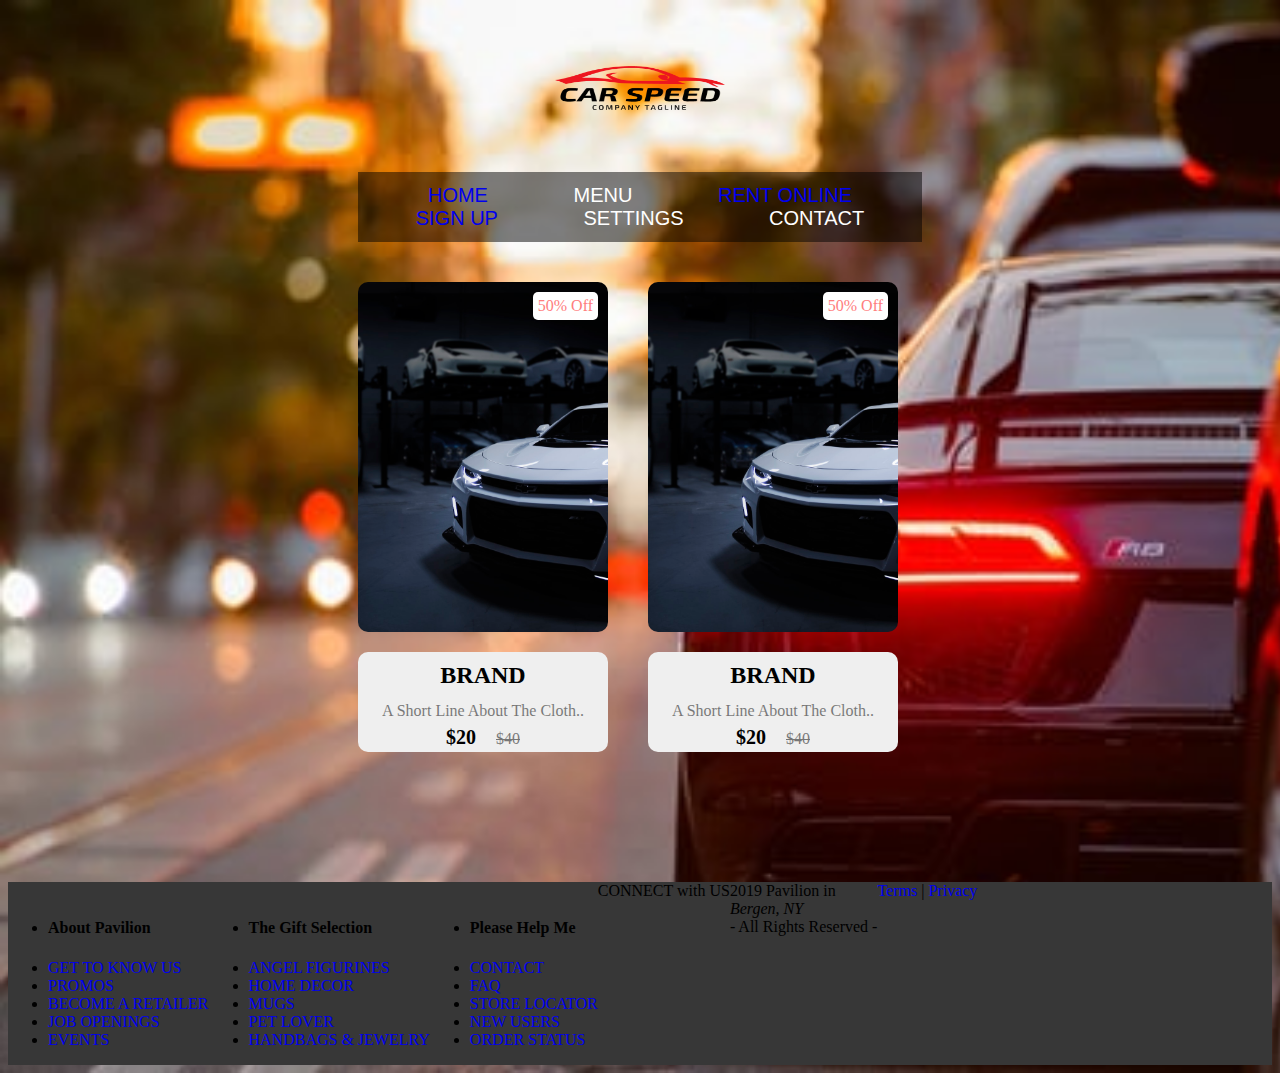
<file: rent.html>
<!DOCTYPE html>
<html lang="en">
<head>
    <meta charset="UTF-8">
    <meta http-equiv="X-UA-Compatible" content="IE=edge">
    <meta name="viewport" content="width=device-width, initial-scale=1.0">
    <link rel="stylesheet" href="stylerent.css">
    <title>Rent</title>
</head>
<body>
    <div class = "container">
        <header>
            <div>
                <img id = "logo" src="car-logo.png" alt="logo">
            </div>
        </header>
        <nav>
            <div>
                <a href="index.html">HOME</a>
                <a href="">MENU</a>
                <a href="rent.html">RENT ONLINE</a>
                <a href="sign up.html">SIGN UP</a>
                <a href="">SETTINGS</a>
                <a href="">CONTACT</a>
            </div>
        </nav>
        <div class="product-container">
            <div class="product-card">
                <div class="product-image">
                    <span class="discount-tag">50% off</span>
                    <img src="car1.jfif" class="product-thumb" alt="">
                    <button class="card-btn">add to whislist</button>
                </div>
                <div class="product-info">
                    <h2 class="product-brand">brand</h2> 
                    <p class="product-short-des">a short line about the cloth..</p>
                    <span class="price">$20</span><span class="actual-price">$40</span>
                </div>
            </div>
            <div class="product-card">
                <div class="product-image">
                    <span class="discount-tag">50% off</span>
                    <img src="car1.jfif" class="product-thumb" alt="">
                    <button class="card-btn">add to whislist</button>
                </div>
                <div class="product-info">
                    <h2 class="product-brand">brand</h2>
                    <p class="product-short-des">a short line about the cloth..</p>
                    <span class="price">$20</span><span class="actual-price">$40</span>
                </div>
            </div>
            <div class="product-card">
                <div class="product-image">
                    <span class="discount-tag">50% off</span>
                    <img src="car1.jfif" class="product-thumb" alt="">
                    <button class="card-btn">add to whislist</button>
                </div>
                <div class="product-info">
                    <h2 class="product-brand">brand</h2>
                    <p class="product-short-des">a short line about the cloth..</p>
                    <span class="price">$20</span><span class="actual-price">$40</span>
                </div>
            </div>
            <div class="product-card">
                <div class="product-image">
                    <span class="discount-tag">50% off</span>
                    <img src="car1.jfif" class="product-thumb" alt="">
                    <button class="card-btn">add to whislist</button>
                </div>
                <div class="product-info">
                    <h2 class="product-brand">brand</h2>
                    <p class="product-short-des">a short line about the cloth..</p>
                    <span class="price">$20</span><span class="actual-price">$40</span>
                </div>
            </div>
            <div class="product-card">
                <div class="product-image">
                    <span class="discount-tag">50% off</span>
                    <img src="car1.jfif" class="product-thumb" alt="">
                    <button class="card-btn">add to whislist</button>
                </div>
                <div class="product-info">
                    <h2 class="product-brand">brand</h2>
                    <p class="product-short-des">a short line about the cloth..</p>
                    <span class="price">$20</span><span class="actual-price">$40</span>
                </div>
            </div>
            <div class="product-card">
                <div class="product-image">
                    <span class="discount-tag">50% off</span>
                    <img src="car1.jfif" class="product-thumb" alt="">
                    <button class="card-btn">add to whislist</button>
                </div>
                <div class="product-info">
                    <h2 class="product-brand">brand</h2>
                    <p class="product-short-des">a short line about the cloth..</p>
                    <span class="price">$20</span><span class="actual-price">$40</span>
                </div>
            </div>
            
        </div>

    </div>
    <footer class="flex-rw">
  
        <ul class="footer-list-top">
          <li>
            <h4 class="footer-list-header">About Pavilion</h4></li>
          <li><a href="/shop/about-mission" class="generic-anchor footer-list-anchor" itemprop="significantLink">GET TO KNOW US</a></li>
          <li><a href="/promos.html" class="generic-anchor footer-list-anchor" itemprop="significantLink">PROMOS</a></li>
          <li><a href="/retailers/new-retailers.html" class="generic-anchor footer-list-anchor" itemprop="significantLink">BECOME A RETAILER</a></li>
      
          <li><a href="/job-openings.html" itemprop="significantLink" class="generic-anchor footer-list-anchor">JOB OPENINGS</a></li>
      
          <li><a href="/shop/about-show-schedule" class="generic-anchor footer-list-anchor" itemprop="significantLink">EVENTS</a></li>
        </ul>
        <ul class="footer-list-top">
          <li>
            <h4 class="footer-list-header">The Gift Selection</h4></li>
      
      
          <li><a href="/Angels/cat/id/70" class="generic-anchor footer-list-anchor">ANGEL FIGURINES</a></li>
          <li><a href="/Home-Decor/cat/id/64" class="generic-anchor footer-list-anchor">HOME DECOR</a></li>
          <li><a href="/Mugs/cat/id/32" class="generic-anchor footer-list-anchor">MUGS</a></li>
          <li><a href="/Pet-Lover/cat/id/108" class="generic-anchor footer-list-anchor">PET LOVER</a></li>
          <li><a href="/Ladies-Accessories/cat/id/117" class="generic-anchor footer-list-anchor" target="_blank">HANDBAGS &amp; JEWELRY</a></li>
        </ul>
        <ul class="footer-list-top">
          <li id="help">
            <h4 class="footer-list-header">Please Help Me</h4></li>
          <li><a href="/shop/about-contact" class="generic-anchor footer-list-anchor" itemprop="significantLink">CONTACT</a></li>
          <li><a href="/faq.html" class="generic-anchor footer-list-anchor" itemprop="significantLink">FAQ</a></li>
          <li id="find-a-store"><a href="/shop/store-locator" class="generic-anchor footer-list-anchor" itemprop="significantLink">STORE LOCATOR</a></li>
          <li id="user-registration"><a href="/shop/user-registration?URL=" class="generic-anchor footer-list-anchor" itemprop="significantLink">NEW USERS</a></li>
          <li id="order-tracking"><a href="/shop/order-status" itemprop="significantLink" class="generic-anchor footer-list-anchor">ORDER STATUS</a></li>
        </ul>
        <section class="footer-social-section flex-rw">
            <span class="footer-social-overlap footer-social-connect">
            CONNECT <span class="footer-social-small">with</span> US
            </span>
            <span class="footer-social-overlap footer-social-icons-wrapper">
            <a href="" class="generic-anchor" target="_blank" title="Pinterest" itemprop="significantLink"></a>
            <a href="" class="generic-anchor" target="_blank" title="Facebook" itemprop="significantLink"></a>
            <a href="" class="generic-anchor" target="_blank" title="Twitter" itemprop="significantLink"></a>
            <a href="" class="generic-anchor" target="_blank" title="Instagram" itemprop="significantLink"></a>
            <a href="" class="generic-anchor" target="_blank" title="Youtube" itemprop="significantLink"></a>
            <a href="" class="generic-anchor" target="_blank" title="Google Plus" itemprop="significantLink"></a>
            </span>
        </section>
        <section class="footer-bottom-section flex-rw">
      <div class="footer-bottom-wrapper">   
      <i class="fa fa-copyright" role="copyright">
       
      </i> 2019 Pavilion in <address class="footer-address" role="company address">Bergen, NY</address><span class="footer-bottom-rights"> - All Rights Reserved - </span>
          </div>
          <div class="footer-bottom-wrapper">
          <a href="/terms-of-use.html" class="generic-anchor" rel="nofollow">Terms</a> | <a href="/privacy-policy.html" class="generic-anchor" rel="nofollow">Privacy</a>
            </div>
        </section>
      </footer>
</body>
</html>
</file>
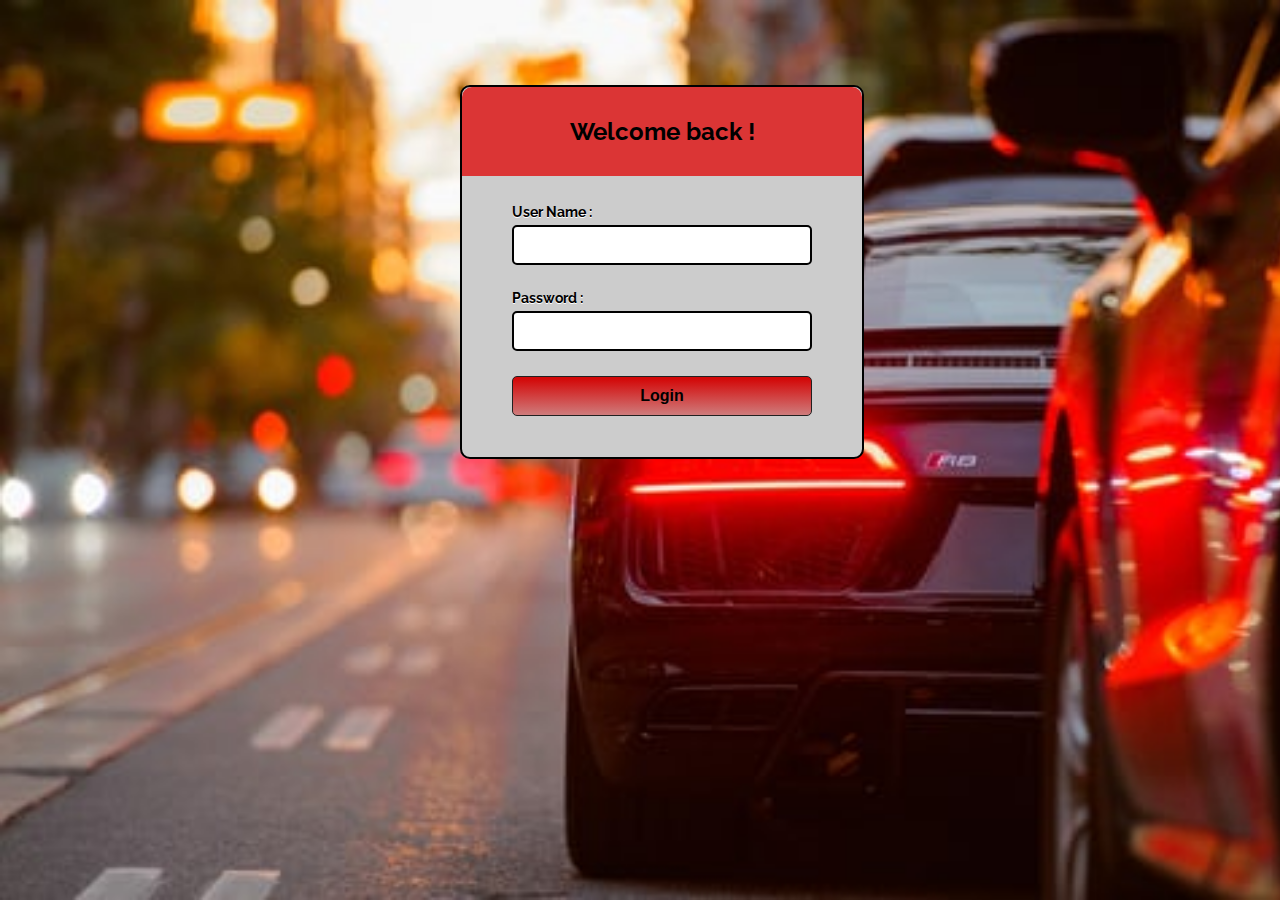
<file: sign up.html>
<html>
    <head>
        <title>Javascript Login Form Validation</title>
        <!-- Include CSS File Here -->
        <link rel="stylesheet" href="stylelogin.css"/>
        <!-- Include JS File Here -->
        <script src="scriptlogin.js"></script>
    </head>
    <body>
        <div class="container">
            <div class="main">
                <h2>Welcome back !</h2>
                <form id="form_id" method="post" name="myform">
                    <br></br>
                    <label>User Name :</label>
                    <input type="text" name="username" id="username"/>
                    <label>Password :</label>
                    <input type="password" name="password" id="password"/>
                    <input type="button" value="Login" id="submit" onclick="validate()"/>
                </form>
            </div>
        </div>
    </body>
</html>
</file>
<file: stylerent.css>
#logo {
    height: 160px;
    width: 200px;  /*specify dimensions of your image*/
    /*padding-bottom: 20px; a li'l bit higher than the nav*/
}

body {
    background-color: bisque; /*if the bckgrd img took time to load*/
    background-image: url("car2.jfif");
    background-repeat: no-repeat; /*by default, the image will be duplicated to fill the entire surface*/
    background-size: cover; /*the image covers the entire body*/
    /*height: 100%;*/
}

.container {
    text-align: center;
    margin-right: 350px;
    margin-left: 350px;
} 


.product-info{
    margin-top: 20px;
    padding-top: 0 px;
    background-color: #efefef;
    color:black;
}

.product-short-des{
    color: black;
}



nav {
    margin-bottom: 0px;
    background-color: rgb(0, 0, 0, 0.5);
    font-size: 20px;
    font-family: Arial, Helvetica, sans-serif;
    padding-top: 12px;
    padding-bottom: 12px;
    text-align: center;
    width: 100%; /* of the container width */
    

}

nav a{
    padding-left: 40px;  /* this pading should be applied to the content of the nav, not to the nav itself(it will has no effect on it) */
    padding-right: 40px;
}

a {
    text-decoration: none;
}

a:visited{
    color: white;
}

a:hover{
    color: red;
}


.product-container{
    /* padding: 0 10vw; */
    margin-top: 40px;
    display: flex;
    overflow-x: auto;
    scroll-behavior: smooth;
}

.product-container::-webkit-scrollbar{
    display: none;
}

.product-card{
    flex: 0 0 auto;
    width: 250px;
    height: 600px;
    margin-right: 40px;
}

.product-image{
    position: relative;
    width: 100%;
    height: 350px;
    overflow: hidden;
    border-radius: 10px;
}

.product-thumb{
    width: 100%;
    height: 350px;
    object-fit: cover;
}

.discount-tag{
    position: absolute;
    background: #fff;
    padding: 5px;
    border-radius: 5px;
    color: #ff7d7d;
    right: 10px;
    top: 10px;
    text-transform: capitalize;
}

.card-btn{
    position: absolute;
    bottom: 10px;
    left: 50%;
    transform: translateX(-50%);
    padding: 10px;
    width: 90%;
    text-transform: capitalize;
    border: none;
    outline: none;
    background: #fff;
    border-radius: 5px;
    transition: 0.5s;
    cursor: pointer;
    opacity: 0;
}

.product-card:hover .card-btn{
    opacity: 1;
}

.card-btn:hover{
    background: #efefef;
}

.product-info{
    width: 100%;
    height: 100px;
    padding-top: 0px;
    border-radius: 10px;
}

.product-brand{
    text-transform: uppercase;
    margin-bottom: 12px;
    padding-top: 10px;
}

.product-short-des{
    width: 100%;
    height: 20px;
    line-height: 20px;
    overflow: hidden;
    opacity: 0.5;
    text-transform: capitalize;
    margin: 5px 0;
    margin-top: 0px;

}

.price{
    font-weight: 900;
    font-size: 20px;
}

.actual-price{
    margin-left: 20px;
    opacity: 0.5;
    text-decoration: line-through;
}


.flex-rw{
    display: flex;
    flex-flow: row wrap;
}

footer {
    background: #373737;
    margin: 0;
    margin-top: auto;
    width: 100%;
    
    padding: 0;
    border: 0;
    font-size: 100%;
    vertical-align: baseline;
}

*{
    box-sizing: border-box;
}
</file>
<file: stylelogin.css>
@import url(http://fonts.googleapis.com/css?family=Raleway);
h2{
background-color: #db3535;
padding: 30px 35px;
margin: -10px -50px;
text-align:center;
border-radius: 10px 10px 0 0;
}
body {
    background-color: bisque; /*if the bckgrd img took time to load*/
    background-image: url("car2.jfif");
    background-repeat: no-repeat; /*by default, the image will be duplicated to fill the entire surface*/
    background-size: cover; /*the image covers the entire body*/
    /*height: 100%;*/
}
hr{
margin: 10px -50px;
border: 0;
border-top: 1px solid rgb(0, 0, 0);
margin-bottom: 40px;
}
div.container{
width: 900px;
height: 610px;
margin:35px auto;
font-family: 'Raleway', sans-serif;
}
div.main{
width: 300px;
padding: 10px 50px 25px;
border: 2px solid rgb(0, 0, 0);
border-radius: 10px;
background-color: #ccc;
font-family: raleway;
float:left;
margin-top:50px;
margin-left: 30%;
}
input[type=text],input[type=password]{
width: 100%;
height: 40px;
padding: 5px;
margin-bottom: 25px;
margin-top: 5px;
border: 2px solid rgb(0, 0, 0);
color: #4f4f4f;
font-size: 16px;
border-radius: 5px;
}
label{
color: #000000;
text-shadow: 0 1px 0 #fff;
font-size: 14px;
font-weight: bold;
}
center{
font-size:32px;
}
.note{
color:red;
}
.valid{
color:green;
}
.back{
text-decoration: none;
border: 1px solid rgb(0, 143, 255);
background-color: rgb(0, 214, 255);
padding: 3px 20px;
border-radius: 2px;
color: black;
}
input[type=button]{
font-size: 16px;
background: linear-gradient(#d30808 5%, #cf7c7c 100%);
border: 1px solid #222020;
color: #000000;
font-weight: bold;
cursor: pointer;
width: 100%;
border-radius: 5px;
padding: 10px 0;
outline:none;
}
input[type=button]:hover{
background: linear-gradient(#cf7c7c 5%, #d30808 100%);
}
</file>
